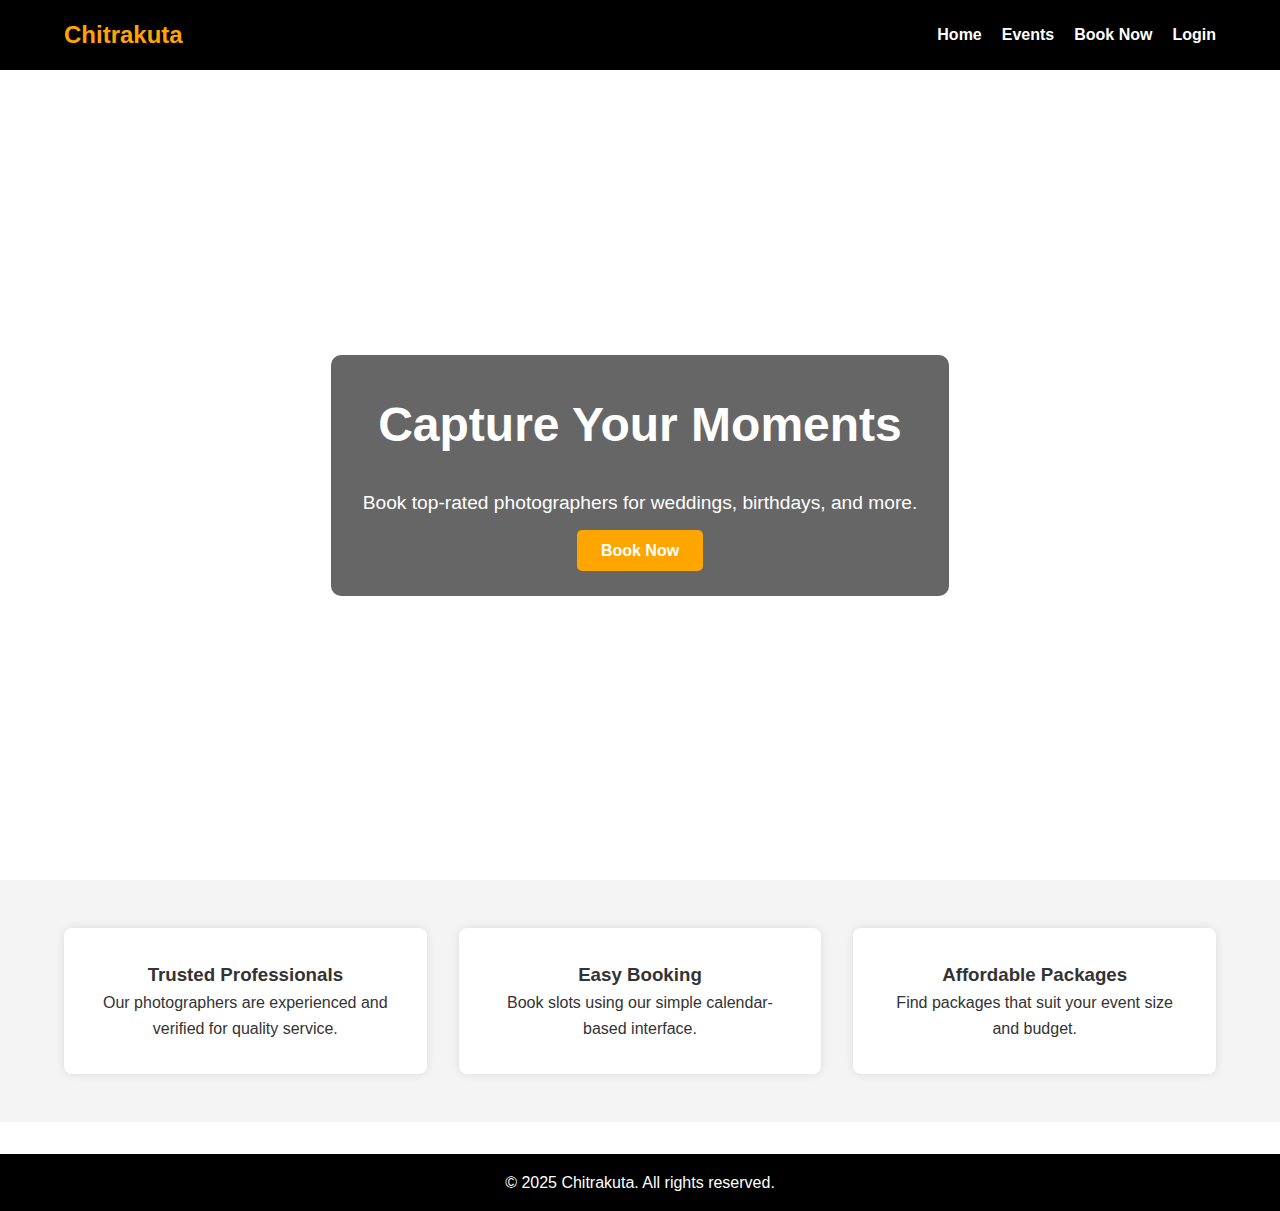
<file: CPEM/index.html>
<!DOCTYPE html>
<html lang="en">
<head>
  <meta charset="UTF-8" />
  <meta name="viewport" content="width=device-width, initial-scale=1.0"/>
  <title>Chitrakuta - Home</title>
  <link rel="stylesheet" href="styles.css" />
</head>
<body>
  <header>
    <div class="container nav">
      <h1 class="logo">Chitrakuta</h1>
      <nav>
        <ul>
          <li><a href="index.html">Home</a></li>
          <li><a href="events.html">Events</a></li>
          <li><a href="booking.html">Book Now</a></li>
          <li><a href="login.html">Login</a></li>
        </ul>
      </nav>
    </div>
  </header>

  <section class="hero">
    <div class="hero-text">
      <h2>Capture Your Moments</h2>
      <p>Book top-rated photographers for weddings, birthdays, and more.</p>
      <a href="booking.html" class="btn">Book Now</a>
    </div>
  </section>

  <section class="features">
    <div class="container features-grid">
      <div class="feature">
        <h3>Trusted Professionals</h3>
        <p>Our photographers are experienced and verified for quality service.</p>
      </div>
      <div class="feature">
        <h3>Easy Booking</h3>
        <p>Book slots using our simple calendar-based interface.</p>
      </div>
      <div class="feature">
        <h3>Affordable Packages</h3>
        <p>Find packages that suit your event size and budget.</p>
      </div>
    </div>
  </section>

  <footer>
    <p>© 2025 Chitrakuta. All rights reserved.</p>
  </footer>
</body>
</html>
</file>
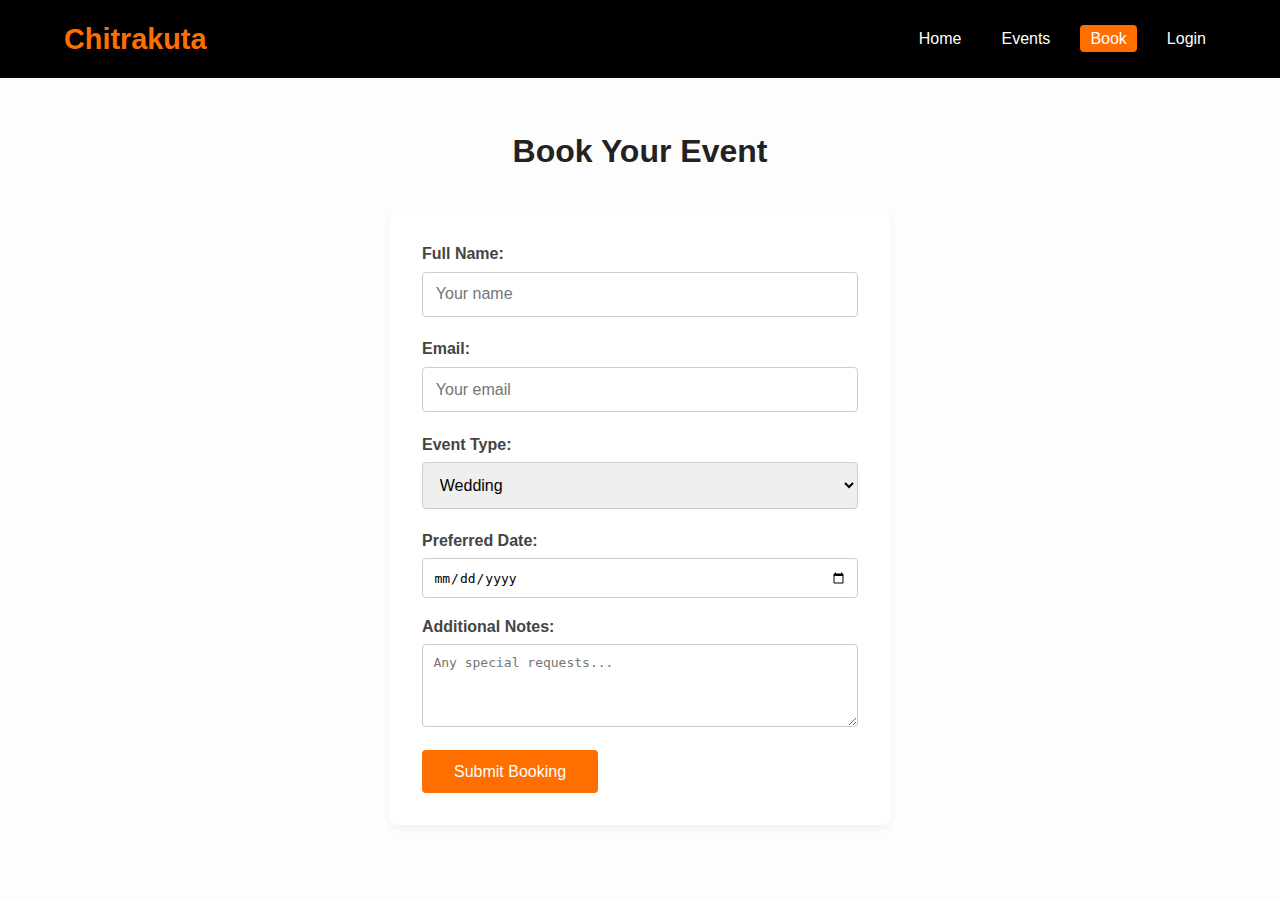
<file: CPEM/booking.html>
<!DOCTYPE html>
<html lang="en">
<head>
  <meta charset="UTF-8"/>
  <meta name="viewport" content="width=device-width, initial-scale=1.0"/>
  <title>Book Now - Chitrakuta</title>
  <link rel="stylesheet" href="style.css" />
</head>
<body>
  <header>
    <div class="container nav">
      <h1 class="logo">Chitrakuta</h1>
      <nav>
        <ul>
          <li><a href="index.html">Home</a></li>
          <li><a href="events.html">Events</a></li>
          <li><a href="booking.html" class="active">Book</a></li>
          <li><a href="login.html">Login</a></li>
        </ul>
      </nav>
    </div>
  </header>

  <section class="container" style="max-width: 500px; margin-top: 3em;">
    <h2 style="text-align: center;">Book Your Event</h2>
    <form id="bookingForm">
      <label>Full Name:</label>
      <input type="text" required placeholder="Your name" /><br/>
      <label>Email:</label>
      <input type="email" required placeholder="Your email" /><br/>
      <label>Event Type:</label>
      <select required>
        <option>Wedding</option>
        <option>Birthday</option>
        <option>Corporate</option>
        <option>Other</option>
      </select><br/>
      <label>Preferred Date:</label>
      <input type="date" required /><br/>
      <label>Additional Notes:</label>
      <textarea rows="4" placeholder="Any special requests..."></textarea><br/>
      <button class="btn" type="submit">Submit Booking</button>
    </form>
  </section>

  <script>
    document.getElementById("bookingForm").addEventListener("submit", function(e) {
      e.preventDefault();
      alert("Booking submitted! You'll receive a confirmation email.");
    });
  </script>
</body>
</html>
</file>
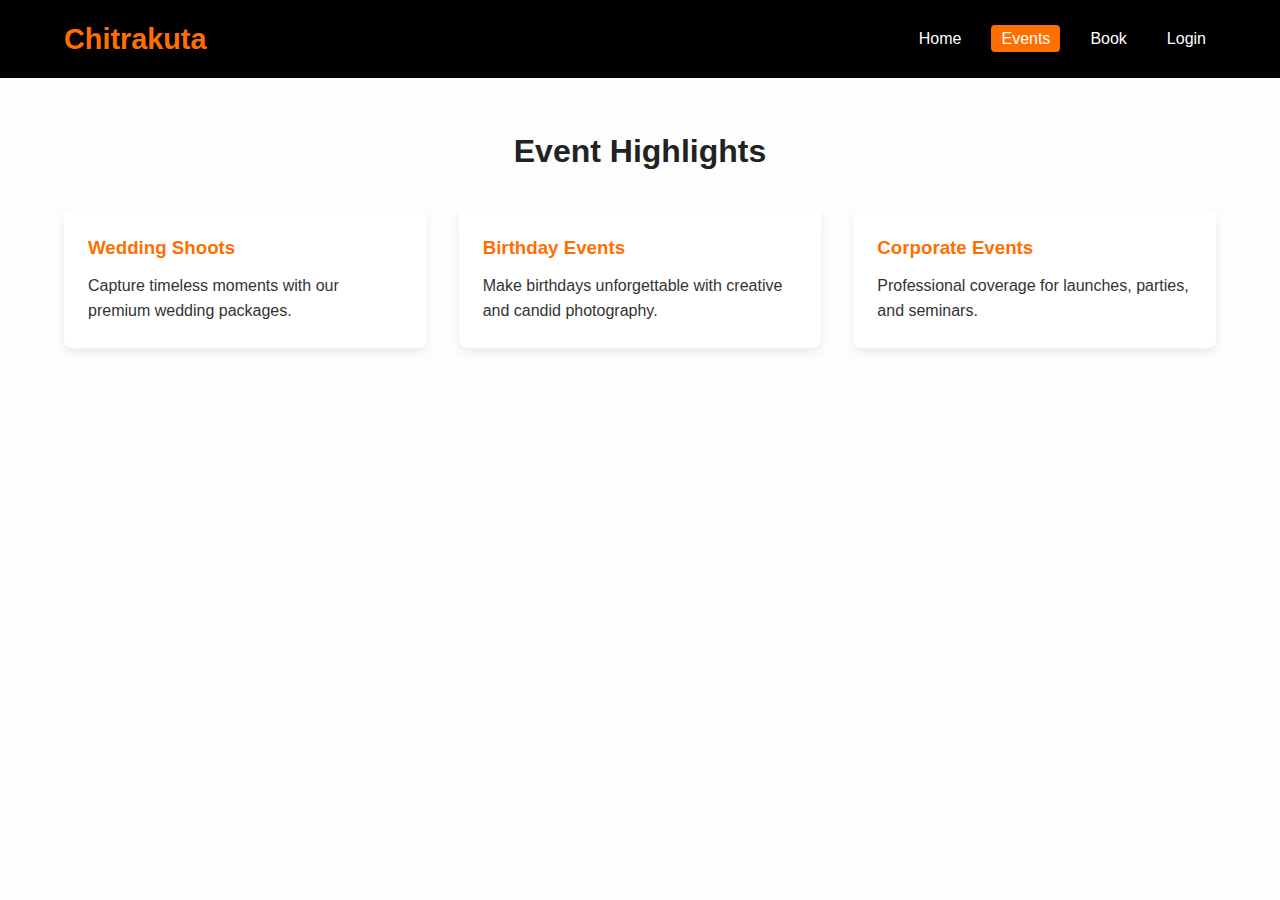
<file: CPEM/events.html>
<!DOCTYPE html>
<html lang="en">
<head>
  <meta charset="UTF-8"/>
  <meta name="viewport" content="width=device-width, initial-scale=1.0"/>
  <title>Events - Chitrakuta</title>
  <link rel="stylesheet" href="style.css" />
</head>
<body>
  <header>
    <div class="container nav">
      <h1 class="logo">Chitrakuta</h1>
      <nav>
        <ul>
          <li><a href="index.html">Home</a></li>
          <li><a href="events.html" class="active">Events</a></li>
          <li><a href="booking.html">Book</a></li>
          <li><a href="login.html">Login</a></li>
        </ul>
      </nav>
    </div>
  </header>

  <section class="container" style="margin-top: 3em;">
    <h2 style="text-align: center;">Event Highlights</h2>
    <div class="features-grid">
      <div class="feature">
        <h3>Wedding Shoots</h3>
        <p>Capture timeless moments with our premium wedding packages.</p>
      </div>
      <div class="feature">
        <h3>Birthday Events</h3>
        <p>Make birthdays unforgettable with creative and candid photography.</p>
      </div>
      <div class="feature">
        <h3>Corporate Events</h3>
        <p>Professional coverage for launches, parties, and seminars.</p>
      </div>
    </div>
  </section>
</body>
</html>
</file>
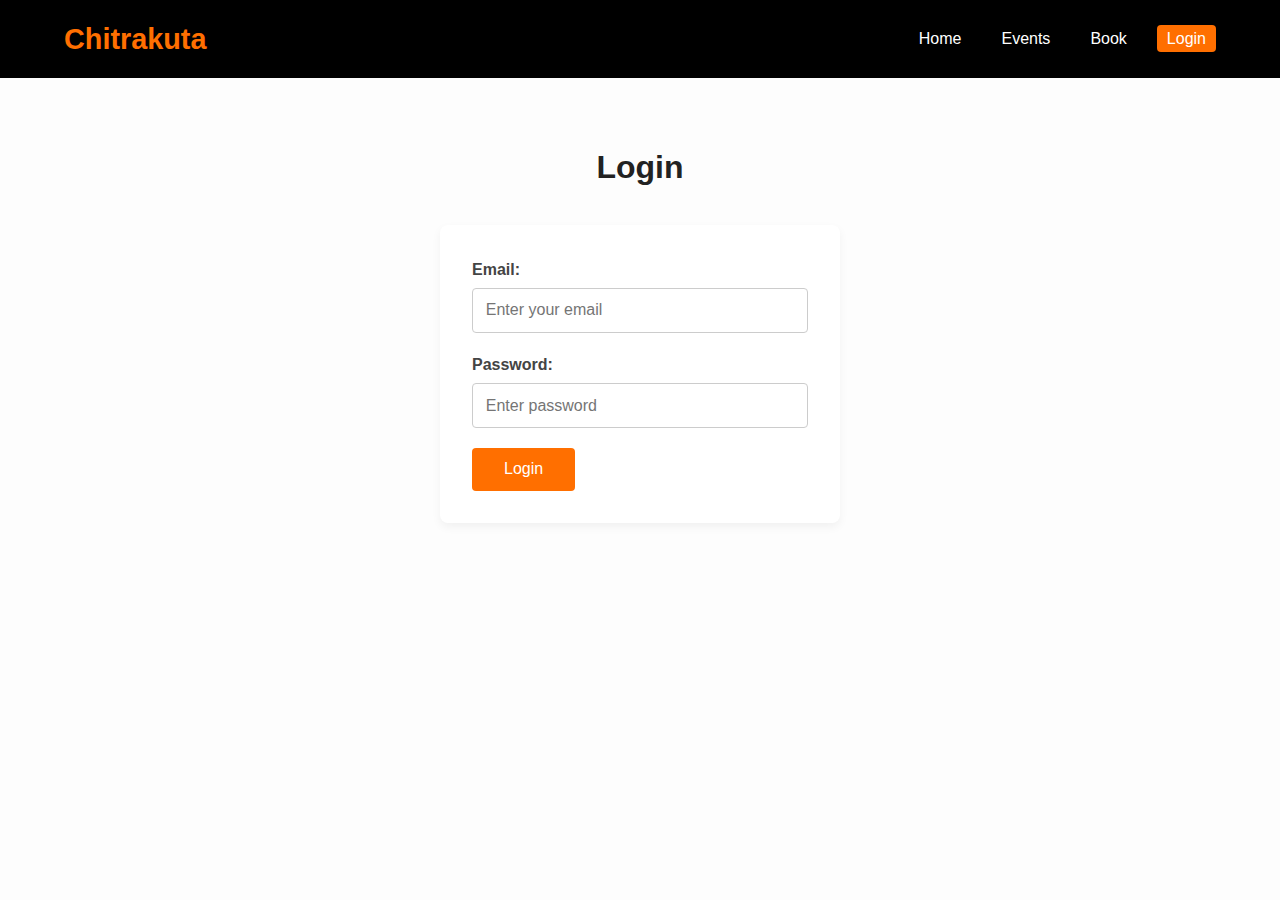
<file: CPEM/login.html>
<!DOCTYPE html>
<html lang="en">
<head>
  <meta charset="UTF-8" />
  <meta name="viewport" content="width=device-width, initial-scale=1.0"/>
  <title>Login -Chitrakuta</title>
  <link rel="stylesheet" href="style.css" />
</head>
<body>
  <header>
    <div class="container nav">
      <h1 class="logo">Chitrakuta</h1>
      <nav>
        <ul>
          <li><a href="index.html">Home</a></li>
          <li><a href="events.html">Events</a></li>
          <li><a href="booking.html">Book</a></li>
          <li><a href="login.html" class="active">Login</a></li>
        </ul>
      </nav>
    </div>
  </header>

  <section class="container" style="max-width: 400px; margin-top: 4em;">
    <h2 style="text-align: center;">Login</h2>
    <form id="loginForm">
      <label>Email:</label>
      <input type="email" required placeholder="Enter your email" /><br/>
      <label>Password:</label>
      <input type="password" required placeholder="Enter password" /><br/>
      <button class="btn" type="submit">Login</button>
    </form>
  </section>

  <script>
    document.getElementById("loginForm").addEventListener("submit", function(e) {
      e.preventDefault();
      alert("Login functionality will be handled from backend.");
    });
  </script>
</body>
</html>
</file>
<file: CPEM/styles.css>
* {
    margin: 0;
    padding: 0;
    box-sizing: border-box;
  }
  
  body {
    font-family: 'Segoe UI', sans-serif;
    line-height: 1.6;
    background: #fff;
    color: #333;
  }
  
  .container {
    width: 90%;
    max-width: 1200px;
    margin: auto;
  }
  
  header {
    background: #000;
    color: #fff;
    padding: 1em 0;
  }
  
  .nav {
    display: flex;
    justify-content: space-between;
    align-items: center;
  }
  
  .nav ul {
    list-style: none;
    display: flex;
    gap: 20px;
  }
  
  .nav a {
    color: #fff;
    text-decoration: none;
    font-weight: bold;
  }
  
  .logo {
    font-size: 1.5em;
    color: orange;
  }
  
  .hero {
    background: url('https://images.unsplash.com/photo-1506748686214-e9df14d4d9d0') center/cover no-repeat;
    height: 90vh;
    display: flex;
    align-items: center;
    justify-content: center;
    text-align: center;
  }
  
  .hero-text {
    background: rgba(0,0,0,0.6);
    padding: 2em;
    border-radius: 10px;
    color: #fff;
  }
  
  .hero-text h2 {
    font-size: 3em;
    margin-bottom: 0.5em;
  }
  
  .hero-text p {
    font-size: 1.2em;
    margin-bottom: 1em;
  }
  
  .btn {
    padding: 0.75em 1.5em;
    background: orange;
    color: #fff;
    text-decoration: none;
    border-radius: 5px;
    font-weight: bold;
  }
  
  .features {
    padding: 3em 0;
    background: #f4f4f4;
  }
  
  .features-grid {
    display: grid;
    grid-template-columns: repeat(auto-fit, minmax(280px, 1fr));
    gap: 2em;
  }
  
  .feature {
    background: #fff;
    padding: 2em;
    border-radius: 8px;
    box-shadow: 0 0 10px rgba(0,0,0,0.1);
    text-align: center;
  }
  
  footer {
    background: #000;
    color: #fff;
    text-align: center;
    padding: 1em 0;
    margin-top: 2em;
  }

  @media (max-width: 768px) {
    .hero-text h2 {
      font-size: 2em;
    }
  
    .btn {
      padding: 0.5em 1.2em;
    }
  
    .nav ul {
      flex-direction: column;
      gap: 10px;
    }
  }
</file>
<file: CPEM/style.css>
* {
  margin: 0;
  padding: 0;
  box-sizing: border-box;
}

body {
  font-family: 'Segoe UI', Tahoma, Geneva, Verdana, sans-serif;
  line-height: 1.6;
  background-color: #fdfdfd;
  color: #333;
}

a {
  text-decoration: none;
  color: #333;
}

ul {
  list-style: none;
}


.container {
  width: 90%;
  max-width: 1200px;
  margin: auto;
}


header {
  background: #000;
  padding: 1em 0;
}

.nav {
  display: flex;
  justify-content: space-between;
  align-items: center;
}

.logo {
  font-size: 1.8em;
  font-weight: bold;
  color: #ff6f00;
}

nav ul {
  display: flex;
  gap: 20px;
}

nav ul li a {
  color: white;
  padding: 5px 10px;
  border-radius: 4px;
  transition: background 0.3s ease;
}

nav ul li a:hover,
nav ul li a.active {
  background: #ff6f00;
  color: white;
}


h2 {
  font-size: 2em;
  margin-bottom: 1em;
  color: #222;
}


form {
  background-color: #fff;
  padding: 2em;
  border-radius: 8px;
  box-shadow: 0 4px 10px rgba(0,0,0,0.05);
}

form input,
form select,
form textarea {
  width: 100%;
  padding: 0.8em;
  margin-bottom: 1.2em;
  border: 1px solid #ccc;
  border-radius: 4px;
  font-size: 1em;
}

form label {
  font-weight: bold;
  display: block;
  margin-bottom: 0.3em;
  color: #444;
}

textarea {
  resize: vertical;
}

.btn {
  display: inline-block;
  background-color: #ff6f00;
  color: white;
  border: none;
  padding: 0.8em 2em;
  font-size: 1em;
  border-radius: 4px;
  cursor: pointer;
  transition: background 0.3s ease;
}

.btn:hover {
  background-color: #e85f00;
}


.features-grid {
  display: grid;
  grid-template-columns: repeat(auto-fit, minmax(250px, 1fr));
  gap: 2em;
  margin-top: 2em;
}

.feature {
  padding: 1.5em;
  background-color: #fff;
  border-radius: 8px;
  box-shadow: 0 4px 8px rgba(0,0,0,0.08);
  transition: transform 0.2s ease;
}

.feature:hover {
  transform: translateY(-4px);
}

.feature h3 {
  margin-bottom: 0.5em;
  color: #ff6f00;
}


@media (max-width: 768px) {
  nav ul {
    flex-direction: column;
    align-items: flex-start;
  }

  .nav {
    flex-direction: column;
    align-items: flex-start;
  }

  .logo {
    margin-bottom: 1em;
  }
}
</file>
